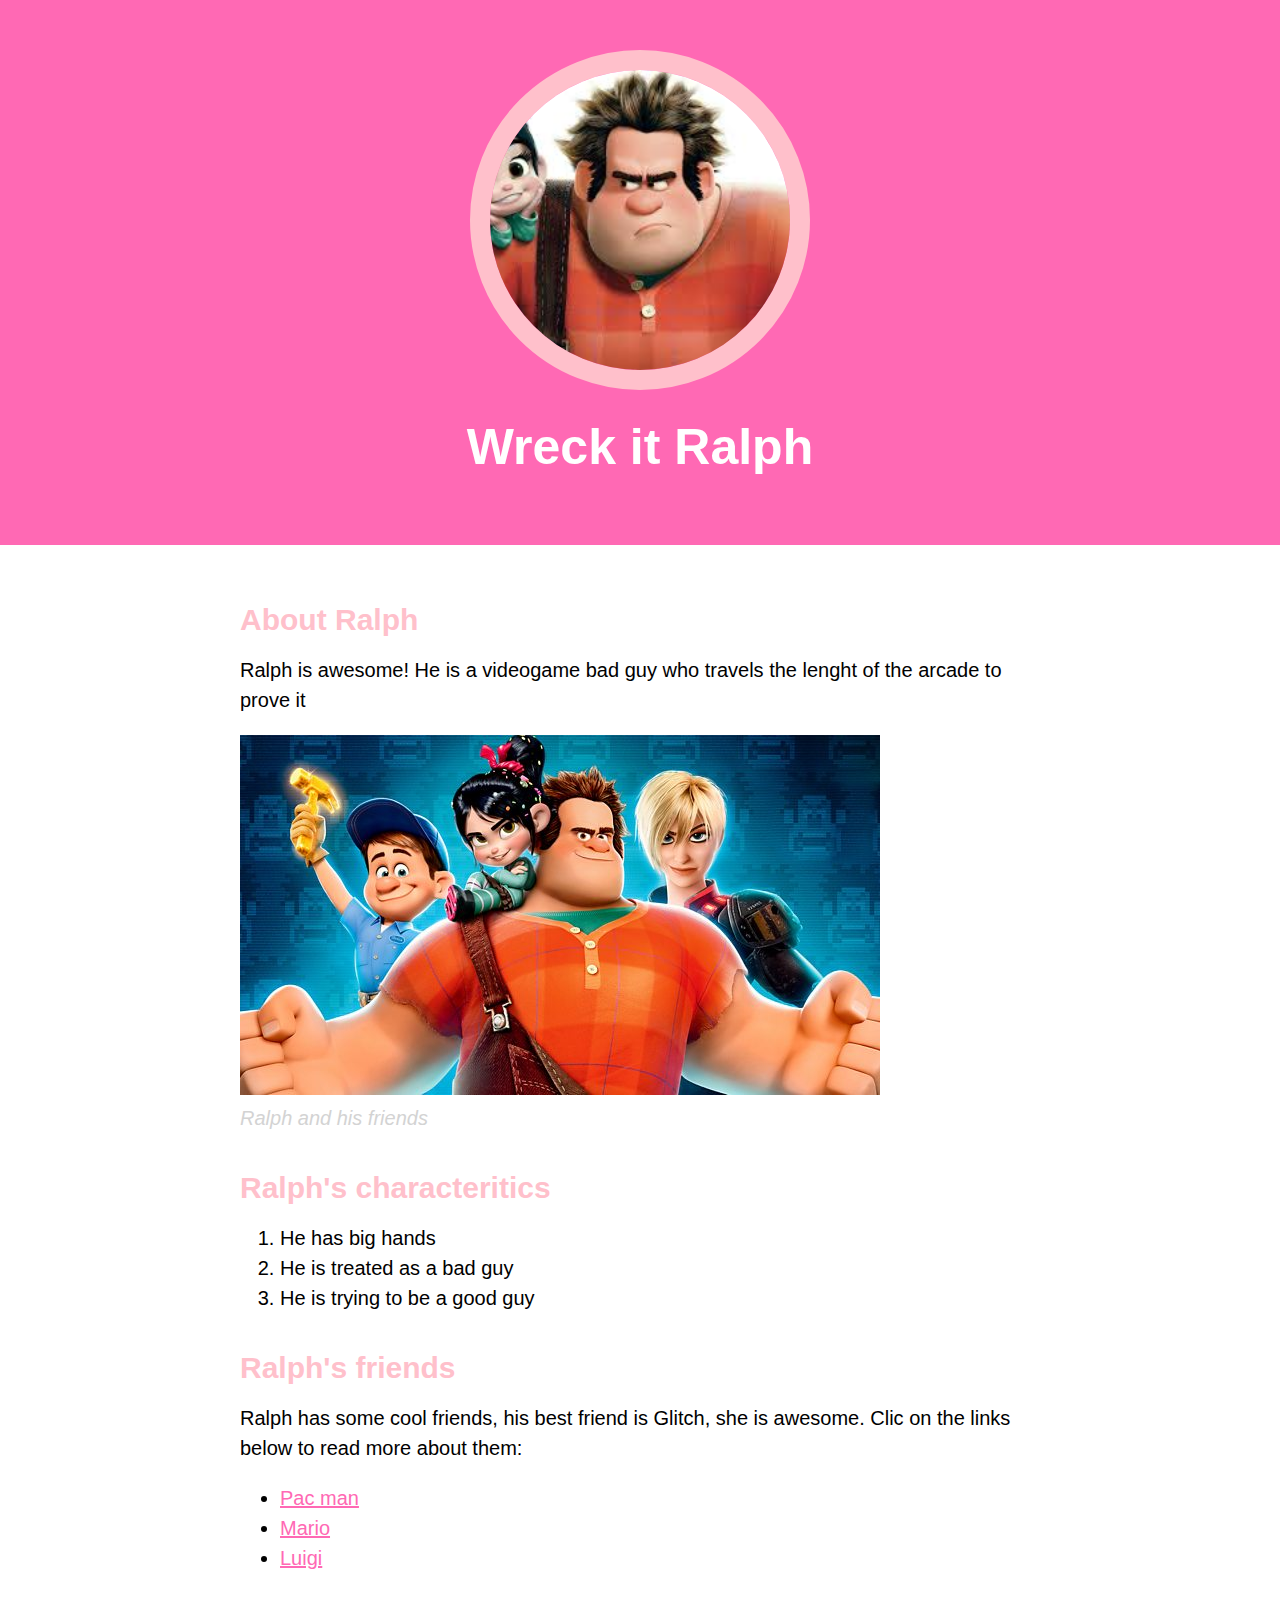
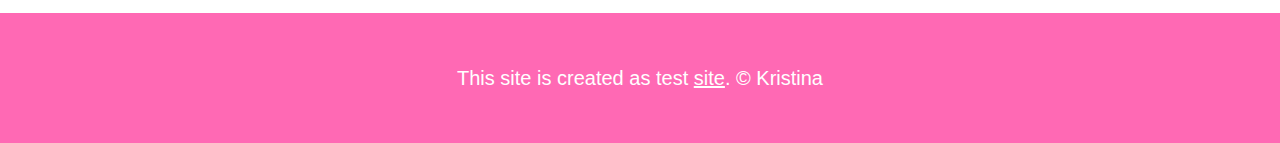
<file: index.html>
<!DOCTYPE html>
<html>
<head>
	<meta charset="utf-8">
	<meta name="viewport" content="width=device-width, initial-scale=1">
	<title>Wreck it Ralph</title>
	<link rel="icon" href="img/wreck it ralph.jpeg">
    <link rel="stylesheet" type="text/css" href="css/hero.css">
</head>
<body>
    <!-- header elements -->
    <header>
    	<img src="img/wreck it ralph.jpeg">
        <h1>Wreck it Ralph</h1>
    </header>

    <!-- main element -->
    <main>
        <h2>About Ralph</h2>
        <p>Ralph is awesome! He is a videogame bad guy who travels the lenght of the arcade to prove it</p>
        <img src="img/ralph big.jpeg">
        <p class="caption">Ralph and his friends</p>

        <!-- Characteristics -->
        <h2>Ralph's characteritics</h2>
        <ol>
       	  <li>He has big hands</li>
       	  <li>He is treated as a bad guy</li>
       	  <li>He is trying to be a good guy</li>

       	<!-- Friends -->
        </ol>
        <h2>Ralph's friends</h2>
        <p>Ralph has some cool friends, his best friend is Glitch, she is awesome. Clic on the links below to read more about them:</p>
        <ul>
        	<li><a target="blank" href="https://en.wikipedia.org/wiki/Pac-Man">Pac man</a></li>
        	<li><a target="blank" href="https://en.wikipedia.org/wiki/Mario">Mario</a></li>
        	<li><a target="blank" href="https://en.wikipedia.org/wiki/Luigi">Luigi</a></li>
    </main>

    <!-- Footer element -->
    <footer>
    	<p>This site is created as test <a target="blank" href="https://kristinalabudadesign.com">site</a>. &copy; Kristina</p>

    </footer>

</body>
</html>
</file>
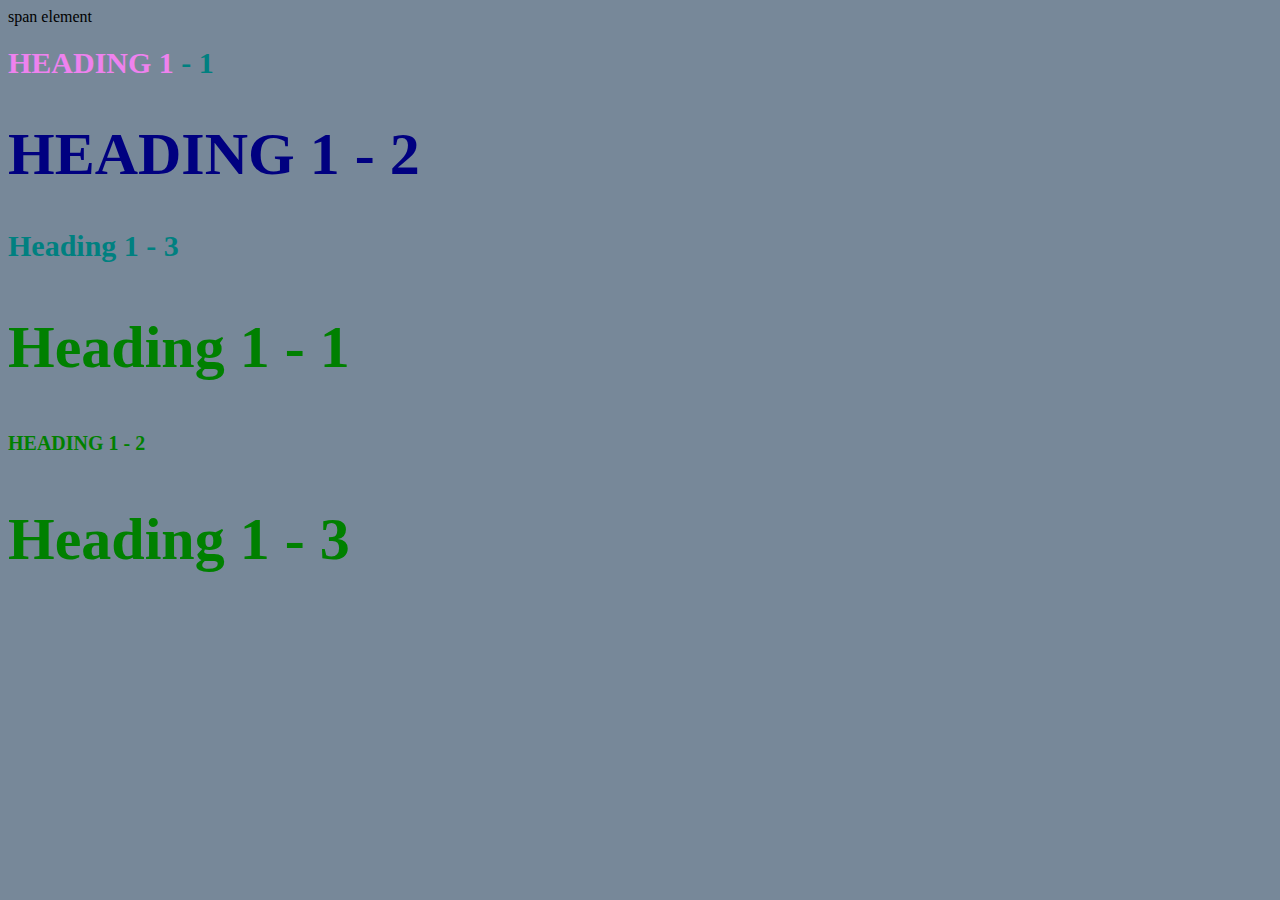
<file: style-test.html>
<!DOCTYPE html>
<html>
<head>
	<meta charset="utf-8">
	<meta name="viewport" content="width=device-width, initial-scale=1">
	<title>STYLE TEST</title>
	<link rel="stylesheet" type="text/css" href="css/test.css">	
</head>
<body>
   <span>span element</span>
   <h1 class="uppercase"><span>Heading 1</span> - 1</h1>
   <h1 class="big uppercase">Heading 1 - 2</h1>
   <h1>Heading 1 - 3</h1>
   <h2 class="big">Heading 1 - 1</h1>
   <h2 class="uppercase">Heading 1 - 2</h1>
   <h2 class="big">Heading 1 - 3</h1>
     
</body>
</html>
</file>
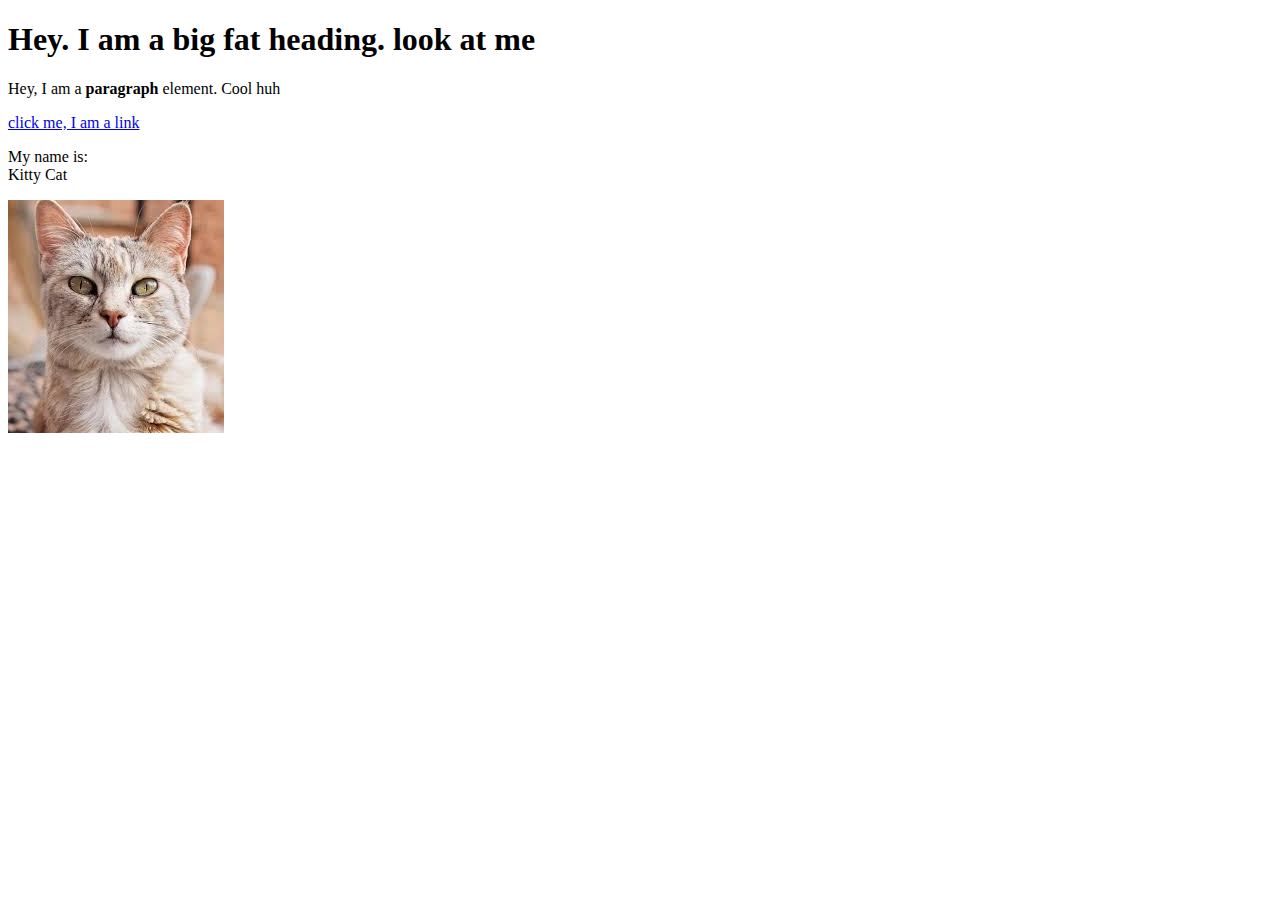
<file: test.html>
<!DOCTYPE html>
<html>
<head>
	<title>test page</title>
</head>
<body>
	<p><h1>Hey. I am a big fat heading. look at me</h1>
		<p>Hey, I am a <b>paragraph</b> element. Cool huh</p>
		<a href="https://google.com" target="_blank" title="lets go to google">click me, I am a link</a>
		<p>My name is:<br>
		Kitty Cat</p>
		<img src="[data-uri]"></p>
</body>
</html>
</file>
<file: css/hero.css>
body{
    margin: 0;
    font-family: 'Helvetica', 'Arial', sans-serif;
    font-size: 20px;
    line-height: 30px;

}

header{
	background-color: hotpink;
	text-align: center;
	padding-top: 50px;
	padding-bottom: 50px;
}

h1, h2{
	font-family: "Poppins", sans-serif;
}

/* header styles*/

header h1{
	color: white;
	font-size: 50px;
	}

header img{
	border-radius: 170px;
    width: 300px;
    border: 20px solid pink;
}

main{
    max-width: 800px;
    margin: 0 auto;
    padding: 20px;
}

main img{
    max-width: 100%;
}

h2{
	font-size: 30px;
	color: pink;
	margin: 40px 0 10px;
}

a{
	color: hotpink;
}
a:hover{
	color: white;
	background-color: mediumpurple;
}

footer{
	background-color: hotpink;
	text-align: center;
	color: white;
	padding: 50px;
}

footer p{
	margin: 0;
}

footer a{
	color:white;
}
footer a:hover{
	opacity: .5;
	background-color: transparent;
}

p.caption{
	color: lightgrey;
	font-style: italic;
	margin-top: 0;
}
</file>
<file: css/test.css>
body{
	background-color: lightslategrey;
}
h1{
	font-size: 30px;
	color: teal;
}

h2{
	color: red;
	font-size: 20px;
}

h2{
	color: green;
}

.big{
	font-size: 60px;
}

.uppercase{
	text-transform: uppercase;
}

.big.uppercase{
	color: navy;
}

h1 span{
	color: violet;
}
</file>
